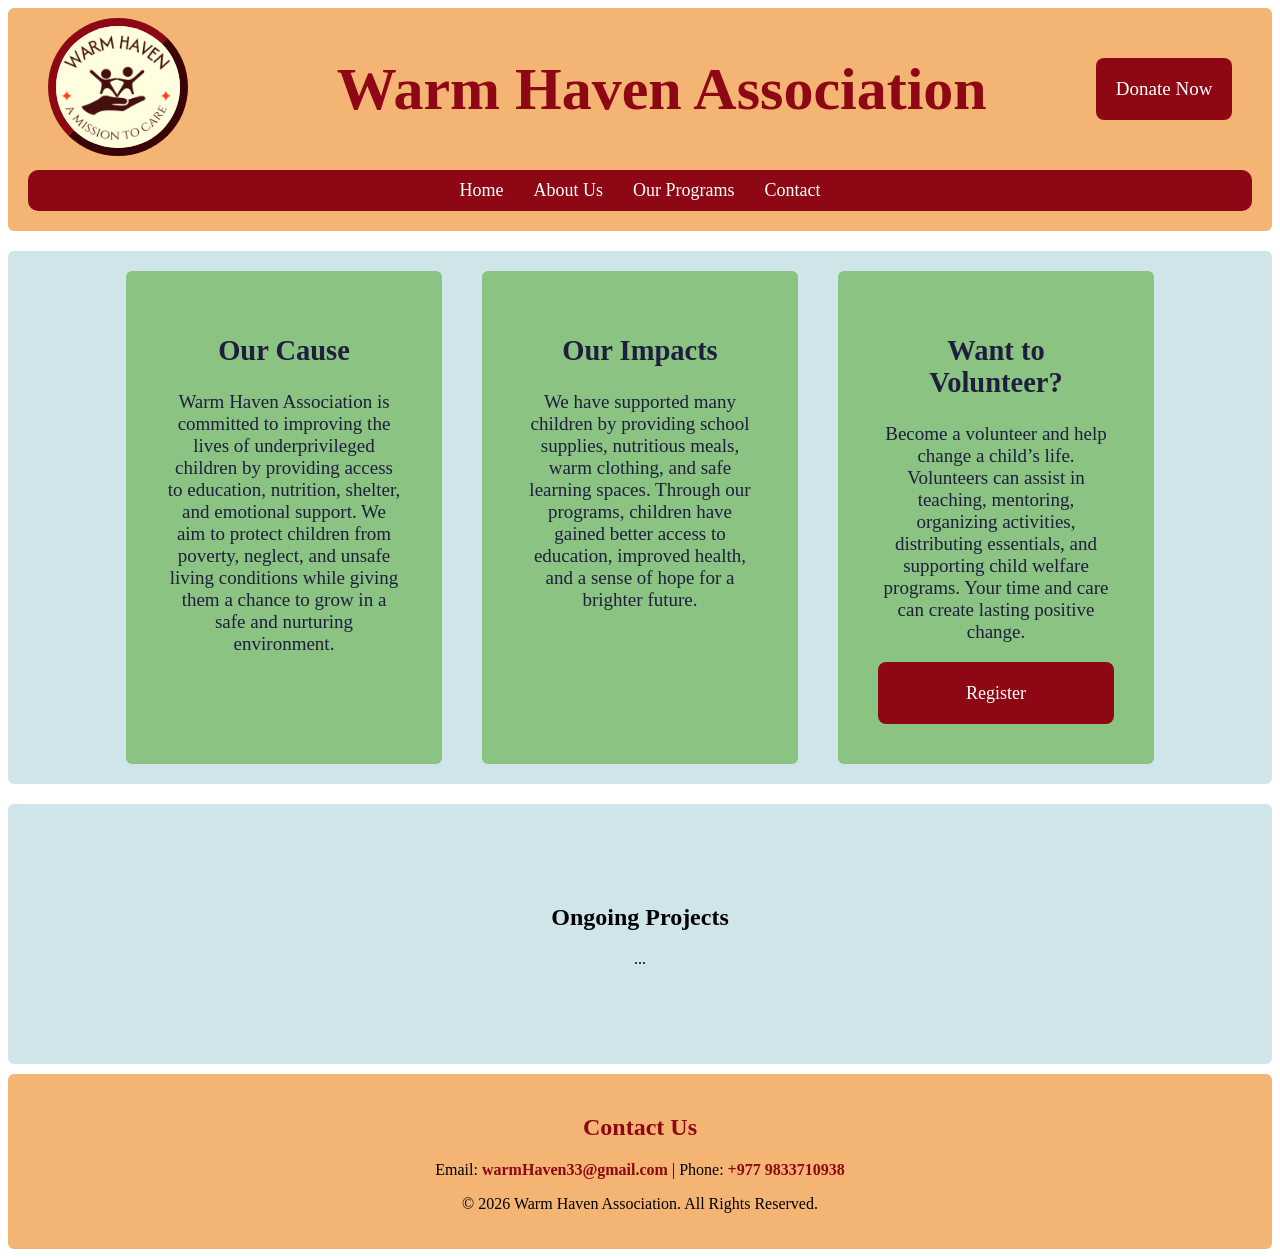
<file: index.html>
<!DOCTYPE html>
<html lang="en">
<head>
    <meta charset="UTF-8">
    <meta name="viewport" content="width=device-width, initial-scale=1.0">
    <title>My WebTech assignment-1</title>
    <link rel="stylesheet" href="webstyle.css">
</head>
<body>
<header>
    <div class="top-header">
        <div class="logo">
            <img src="images\logo.png" alt="Warm Haven Logo">
        </div>
        <div class="name">
            <h1>Warm Haven Association</h1>
        </div>
        <div class="button">
            <a href="donate.html" class="dbtn">Donate Now</a>
        </div>
    </div>
    <div class="nav">
        <ul>
            <li><a href="index.html">Home</a></li>
            <li><a href="#">About Us</a></li>
            <li><a href="programs.html">Our Programs</a></li>
            <li><a href="#">Contact</a></li>
        </ul>
    </div>
</header>
<main class="mains">
    <div class="info">
        <div class="cause">
            <h2>Our Cause</h2>
            <p>Warm Haven Association is committed to improving the lives of underprivileged children by providing 
                access to education, nutrition, shelter, and emotional support. 
                We aim to protect children from poverty, neglect, and unsafe living conditions while giving 
                them a chance to grow in a safe and nurturing environment.</p>
        </div>
        <div class="impact">
            <h2>Our Impacts</h2>
            <p>We have supported many children by providing school supplies, nutritious meals, warm clothing, and safe learning 
                spaces. Through our programs, children have gained better access to education, improved health, and a sense of hope 
                for a brighter future.
            </p>
        </div>
        <div class="register">
            <h2>Want to Volunteer? </h2>
            <p>Become a volunteer and help change a child’s life. Volunteers can assist in teaching, mentoring, 
                organizing activities, distributing essentials, and supporting child welfare programs. Your time and 
                care can create lasting positive change.</p>
            <div class="register-btn">
                <a href="register.html">Register</a>
            </div>
        </div>
    </div>
    <section class="projects">
        <div class="p1">
            <h2>Ongoing Projects</h2>
            <p>...</p>
        </div>
    </section>
</main>
    <footer class="contact">
        <div class="phone">
            <h2>Contact Us</h2>
            <p>Email: <a href="mailto:warmHaven33@gmail.com">warmHaven33@gmail.com</a> |
            Phone: <a href="tel:+9779833710938">+977 9833710938</a></p>
            <p>&copy; 2026 Warm Haven Association. All Rights Reserved.</p>
        </div>
    </footer>
</body>
</html>
</file>
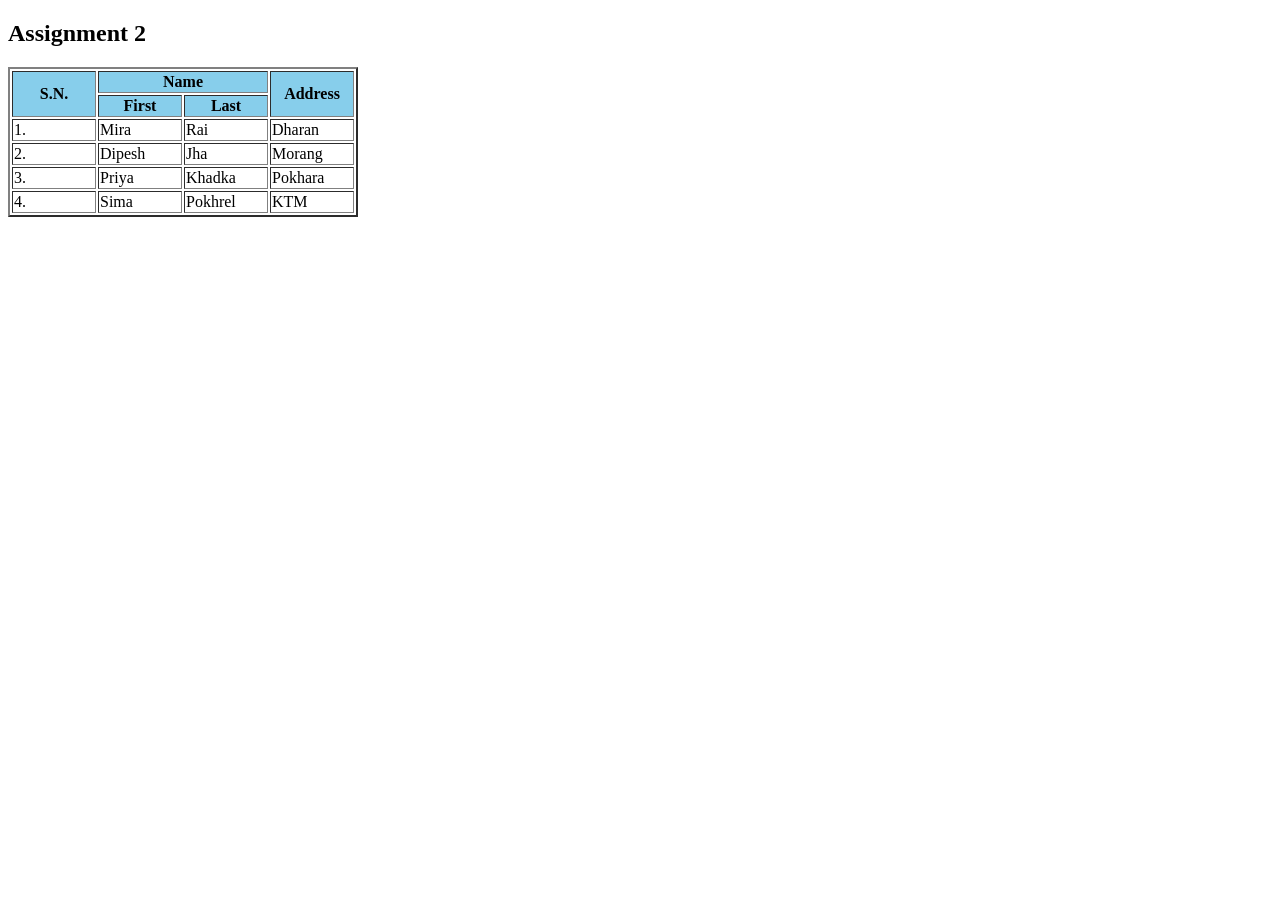
<file: assignment2.html>
<!DOCTYPE html>
<html lang="en">
<head>
    <meta charset="UTF-8">
    <meta name="viewport" content="width=device-width, initial-scale=1.0">
    <title>My WebTecch assignment-2</title>
</head>
<body>
    <h2> Assignment 2</h2>
    <table border="2">
        <tr align="center" bgcolor="skyblue"> 
            <th rowspan="2" width="80px">S.N.</th>
            <th colspan="2" width="80px">Name</th>
            <th rowspan="2" width="80px"> Address</th>
        </tr>
        <tr align="center" bgcolor="skyblue">
            <th width="80px">First</th>
            <th width="80px"> Last</th>
        </tr>
        <tr>
            <td>1.</td>
            <td>Mira</td>
            <td>Rai</td>
            <td>Dharan</td>
        </tr>
        <tr>
            <td>2.</td>
            <td>Dipesh</td>
            <td>Jha</td>
            <td>Morang</td>
        </tr>
        <tr>
            <td>3.</td>
            <td>Priya</td>
            <td>Khadka</td>
            <td>Pokhara</td>
        </tr>
        <tr>
            <td>4.</td>
            <td>Sima</td>
            <td>Pokhrel</td>
            <td>KTM</td>
        </tr>
    </table>
</body>
</html>
</file>
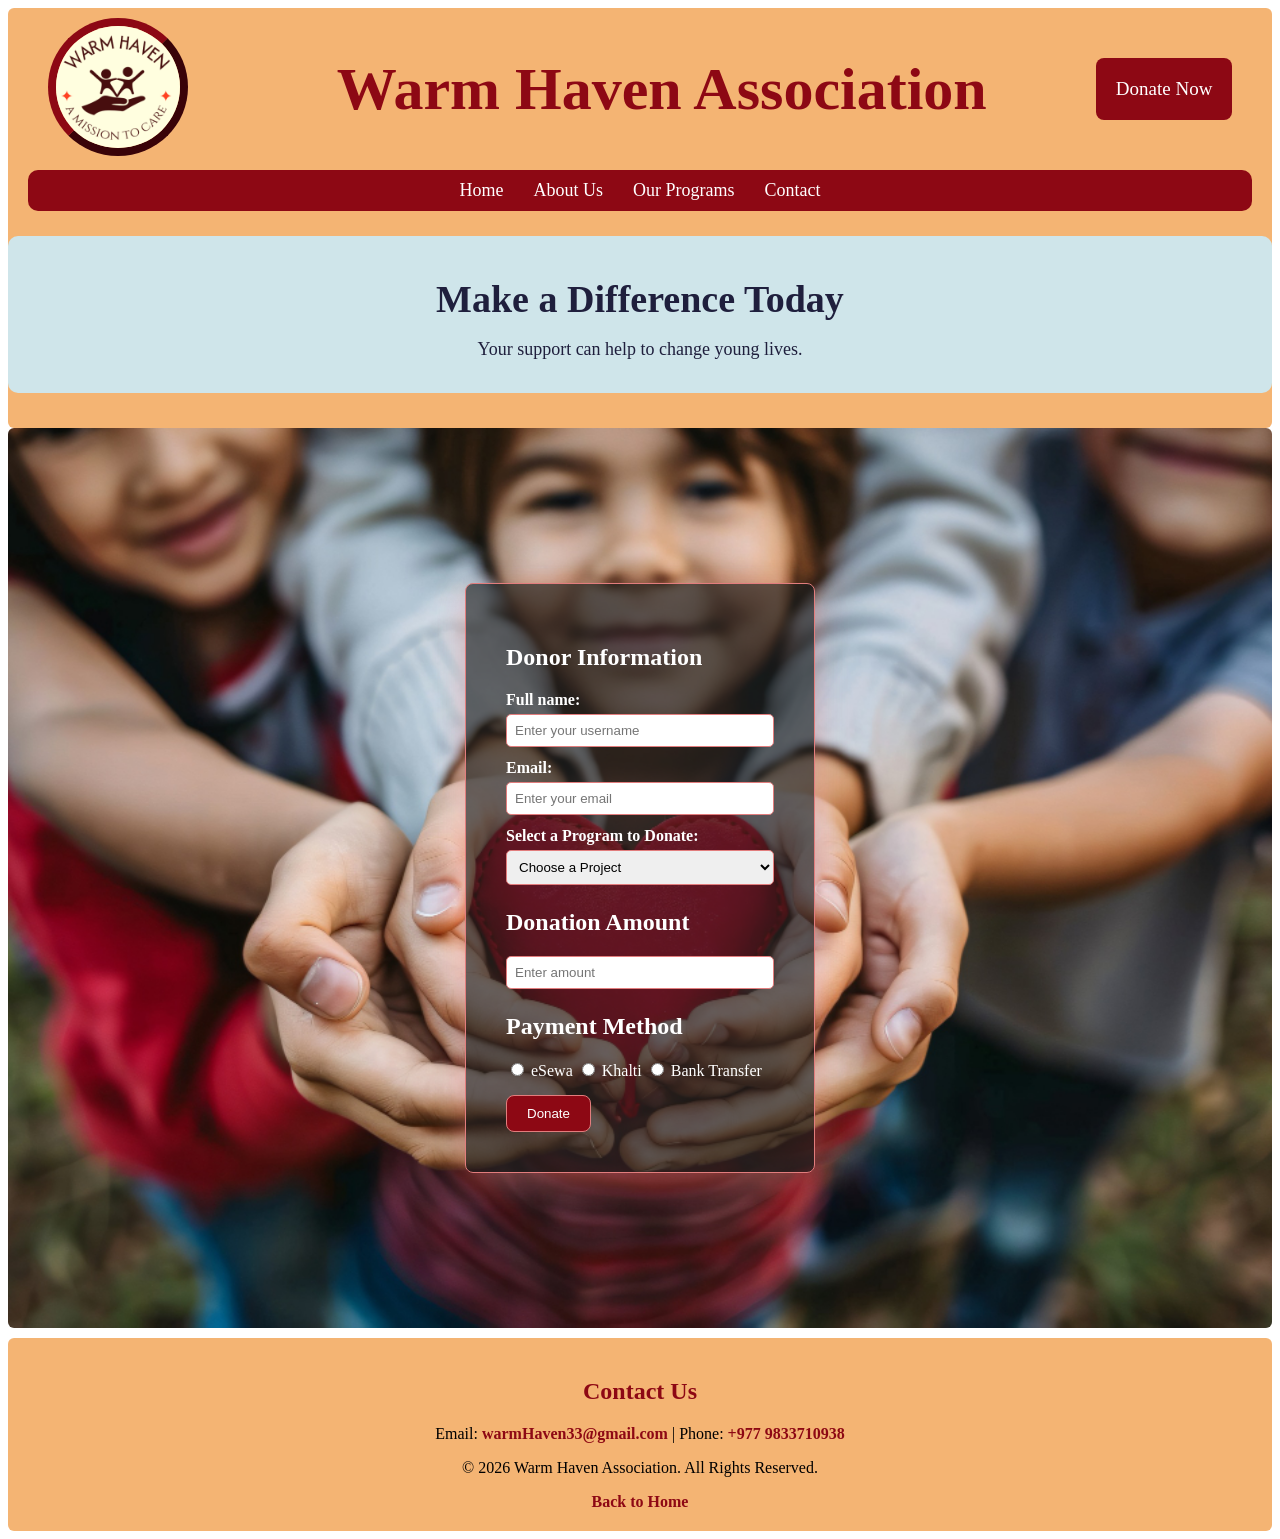
<file: donate.html>
<!DOCTYPE html>
<html lang="en">
<head>
    <meta charset="UTF-8">
    <meta name="viewport" content="width=device-width, initial-scale=1.0">
    <title>Donation Page</title>
    <link rel="stylesheet" href="webstyle.css">
</head>
<body>
    <header>
    <div class="top-header">
        <div class="logo">
            <img src="images/logo.png" alt="Warm Haven Logo">
        </div>
        <div class="name">
            <h1>Warm Haven Association</h1>
        </div>
        <div class="button">
            <a href="donate.html">Donate Now</a>
        </div>
    </div>
    <div class="nav">
        <ul>
            <li><a href="index.html">Home</a></li>
            <li><a href="#">About Us</a></li>
            <li><a href="programs.html">Our Programs</a></li>
            <li><a href="#">Contact</a></li>
        </ul>
    </div>
    <div class="header-text">
        <h1> Make a Difference Today</h1>
        <p>Your support can help to change young lives.</p>
    </div>
</header>
<main class="donate-section">
    <div class="donate-form">
        <form name="donateForm" onsubmit="return validateForm('donateForm')">
            <h2> Donor Information</h2>
            <div class="donate-group">
                <label for="username">Full name: </label>
                <input type="text" id="username" placeholder="Enter your username">
                <div class="error" id="usernameError"></div>
            </div>
            <div class="donate-group">
                <label for="email">Email: </label>
                <input type="email" id="email" placeholder="Enter your email">
                <div class="error" id="emailError"></div>    
            </div>
            <div class="donate-group">
                <label for="program">Select a Program to Donate:</label>
                <select id="program">
                    <option value="">Choose a Project</option>
                    <option>Child Education Support</option>
                    <option>Nutrition & Meal Program</option>
                    <option>Warm Clothing Distribution</option>
                    <option>Child Health Care Program</option>
                </select>
                <div class="error" id="programError"></div>
            </div>
            <h2>Donation Amount</h2>
                <div class="donate-group">
                    <input type="number" placeholder="Enter amount">
                    <div class="error" id="amountError"></div>
                </div>
            <h2>Payment Method</h2>
            <div class="group-option">
                <label><input type="radio" name="payment"> eSewa</label>
                <label><input type="radio" name="payment"> Khalti</label>
                <label><input type="radio" name="payment"> Bank Transfer</label>
                <div class="error" id="paymentError"></div>
            </div>
            <div class="donate-btn">
                <button type="submit">Donate</button>
            </div>
        </form>
    </div>
</main>
    <footer class="contact">
        <div class="phone">
            <h2>Contact Us</h2>
            <p>Email: <a href="mailto:warmHaven33@gmail.com">warmHaven33@gmail.com</a> |
            Phone: <a href="tel:+9779833710938">+977 9833710938</a></p>
            <p>&copy; 2026 Warm Haven Association. All Rights Reserved.</p>
            <a href="index.html">Back to Home</a>
        </div>
    </footer>
    <script src="form-validation.js"></script>
</body>
</html>
</file>
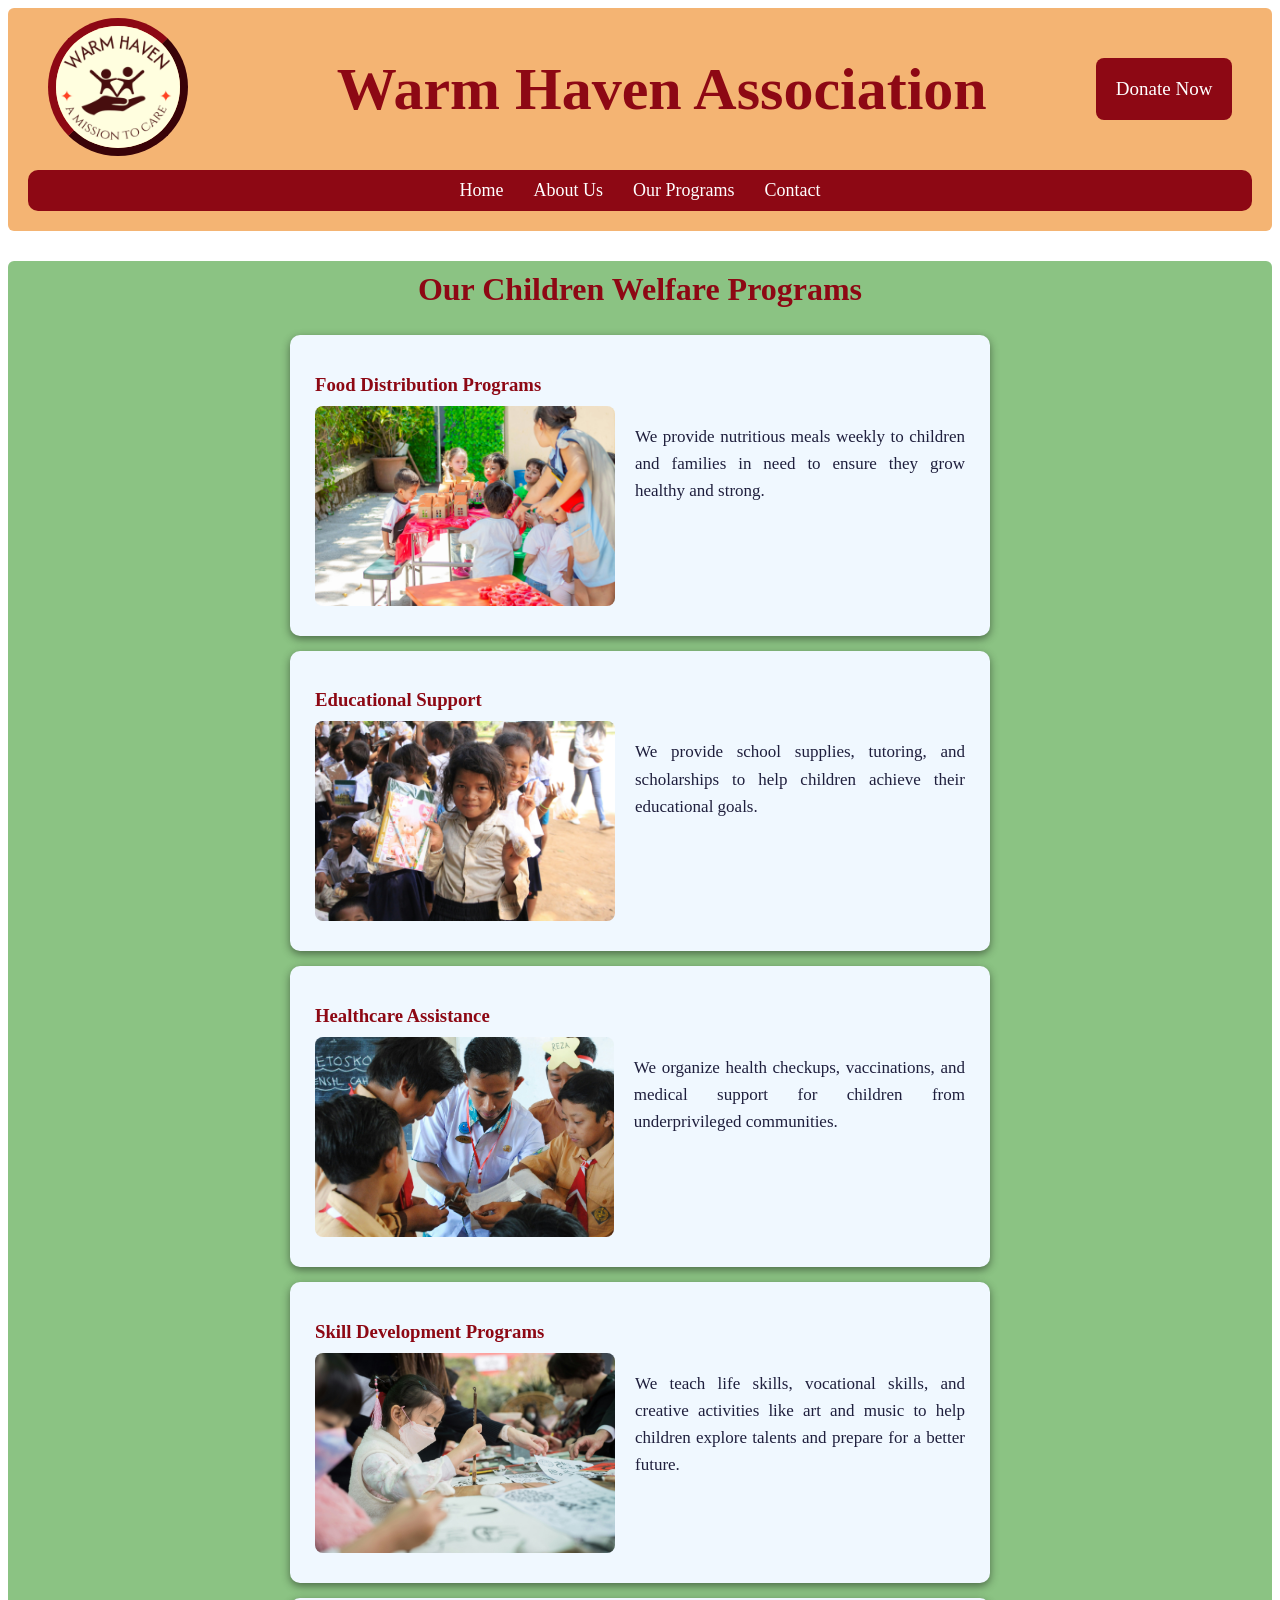
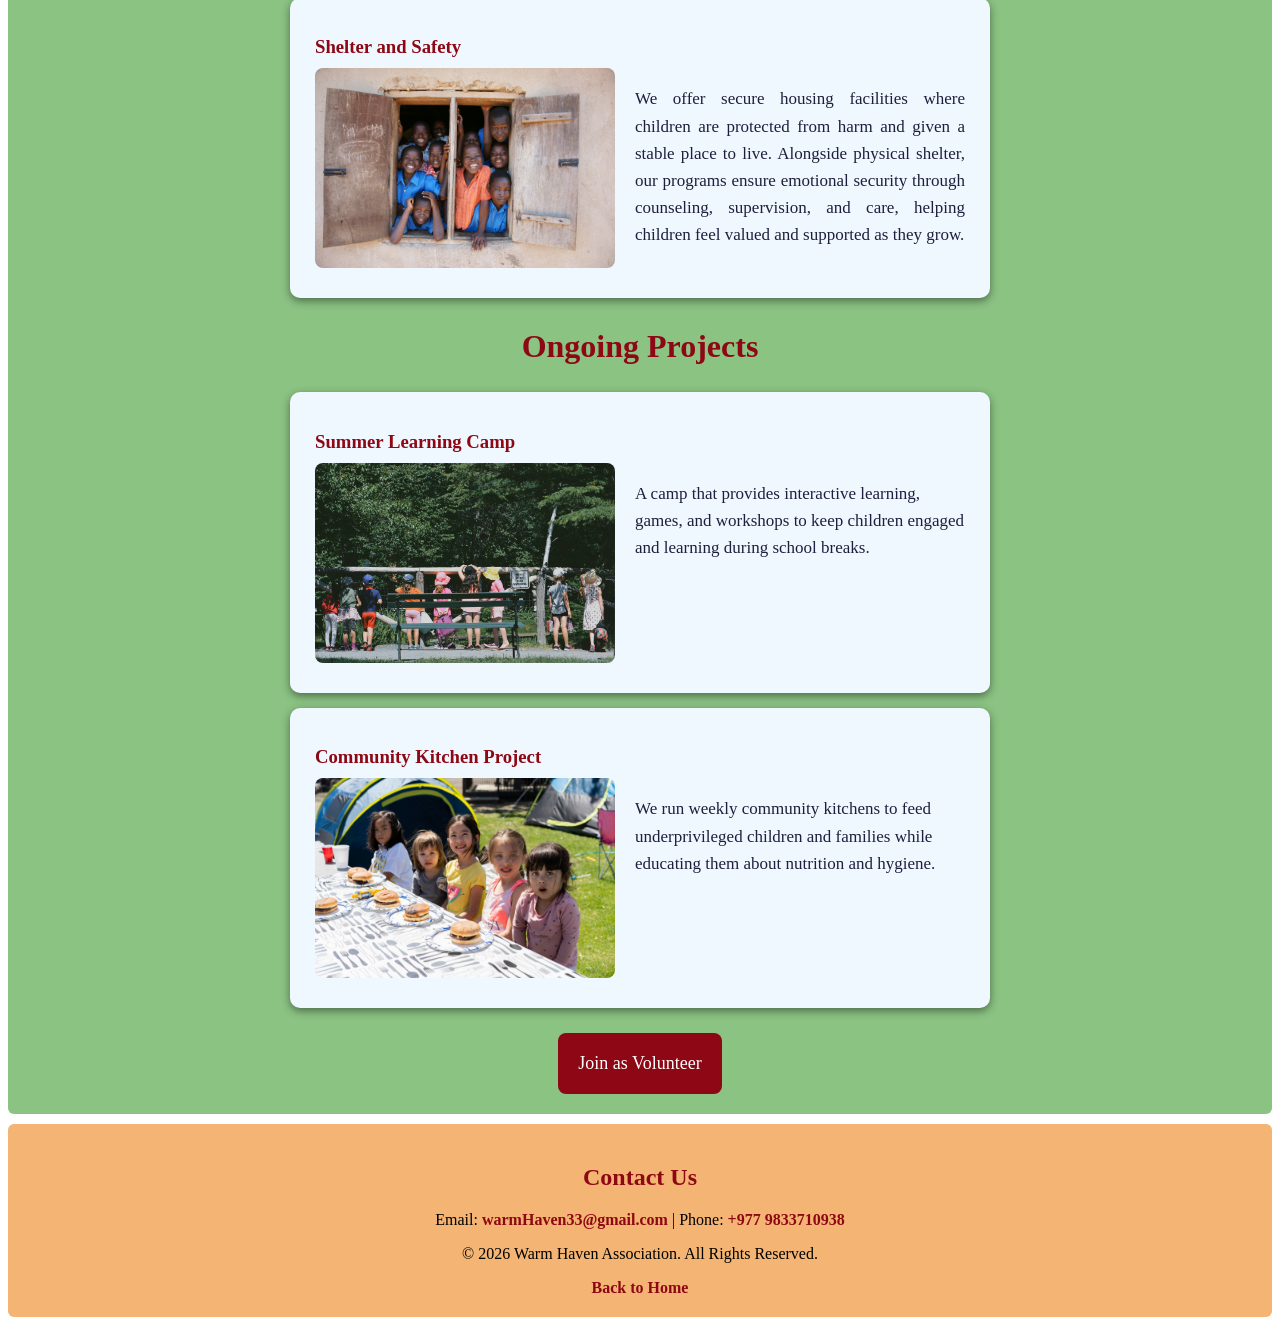
<file: programs.html>
<!DOCTYPE html>
<html lang="en">
<head>
    <meta charset="UTF-8">
    <meta name="viewport" content="width=device-width, initial-scale=1.0">
    <title>Our Programs</title>
    <link rel="stylesheet" href="webstyle.css">
</head>
<body>
    <header>
    <div class="top-header">
        <div class="logo">
            <img src="images/logo.png" alt="Warm Haven Logo">
        </div>
        <div class="name">
            <h1>Warm Haven Association</h1>
        </div>
        <div class="button">
            <a href="donate.html">Donate Now</a>
        </div>
    </div>
    <div class="nav">
        <ul>
            <li><a href="index.html">Home</a></li>
            <li><a href="#">About Us</a></li>
            <li><a href="programs.html">Our Programs</a></li>
            <li><a href="#">Contact</a></li>
        </ul>
    </div>
</header>
<main class="program-section">
    <div class="pro">
        <h2> Our Children Welfare Programs</h2>
    </div>
    <div class="pro-content">
        <h3> Food Distribution Programs</h3>
        <div class="pro-manage">
        <img src="images/food.jpg" alt="food distribution pic">
        <p>We provide nutritious meals weekly to children and families in need to ensure they grow healthy and strong.</p>
    </div>
    </div>
    <div class="pro-content">
        <h3> Educational Support</h3>
        <div class="pro-manage">
        <img src="images/edumaterial.jpg" alt="materials distribution pic">
        <p>We provide school supplies, tutoring, and scholarships to help children achieve their educational goals.</p>
    </div>
    </div>
    <div class="pro-content">
        <h3> Healthcare Assistance</h3>
        <div class="pro-manage">
        <img src="images/healthcare.jpg" alt="healthcare pic"> 
        <p>We organize health checkups, vaccinations, and medical support for children from underprivileged communities.</p>
    </div>
    </div>
    <div class="pro-content">
        <h3> Skill Development Programs</h3>
        <div class="pro-manage">
        <img src="images/skill.jpg" alt="child Development pic">
        <p>We teach life skills, vocational skills, and creative activities like art and music to help children explore talents and prepare for a better future.</p>
    </div>
    </div>
    <div class="pro-content">
        <h3> Shelter and Safety</h3>
        <div class="pro-manage">
        <img src="images/house.jpg" alt="Kids in a house pic">
        <p>We offer secure housing facilities where children are protected from harm and given a stable place to live. 
            Alongside physical shelter, our programs ensure emotional security through counseling, supervision, 
            and care, helping children feel valued and supported as they grow.</p>
    </div>
    </div>
        <div class="ongoing">
            <h2>Ongoing Projects</h2>
        </div>
    <section class="ongoing-projects">
        <div class="project">
            <h3>Summer Learning Camp</h3>
            <div class="ongoing-manage">
            <img src="images/summer camp.jpg" alt="Summer Learning Pic">
            <p>A camp that provides interactive learning, games, and workshops to keep children engaged and learning during school breaks.</p>
        </div>
        </div>
        <div class="project">
            <h3>Community Kitchen Project</h3>
            <div class="ongoing-manage">
            <img src="images/community.jpg" alt="Community Kitchen pic">
            <p>We run weekly community kitchens to feed underprivileged children and families while educating them about nutrition and hygiene.</p>
        </div>
        </div>
        <div class="btn-section">
            <a href="register.html" class="btn">Join as Volunteer</a>
        </div>
    </section>
</main>
    <footer class="contact">
        <div class="phone">
            <h2>Contact Us</h2>
           <p>Email: <a href="mailto:warmHaven33@gmail.com">warmHaven33@gmail.com</a> |
            Phone: <a href="tel:+9779833710938">+977 9833710938</a></p>
            <p>&copy; 2026 Warm Haven Association. All Rights Reserved.</p>
            <a href="index.html">Back to Home</a>
        </div>
    </footer>
</body>
</html>
</file>
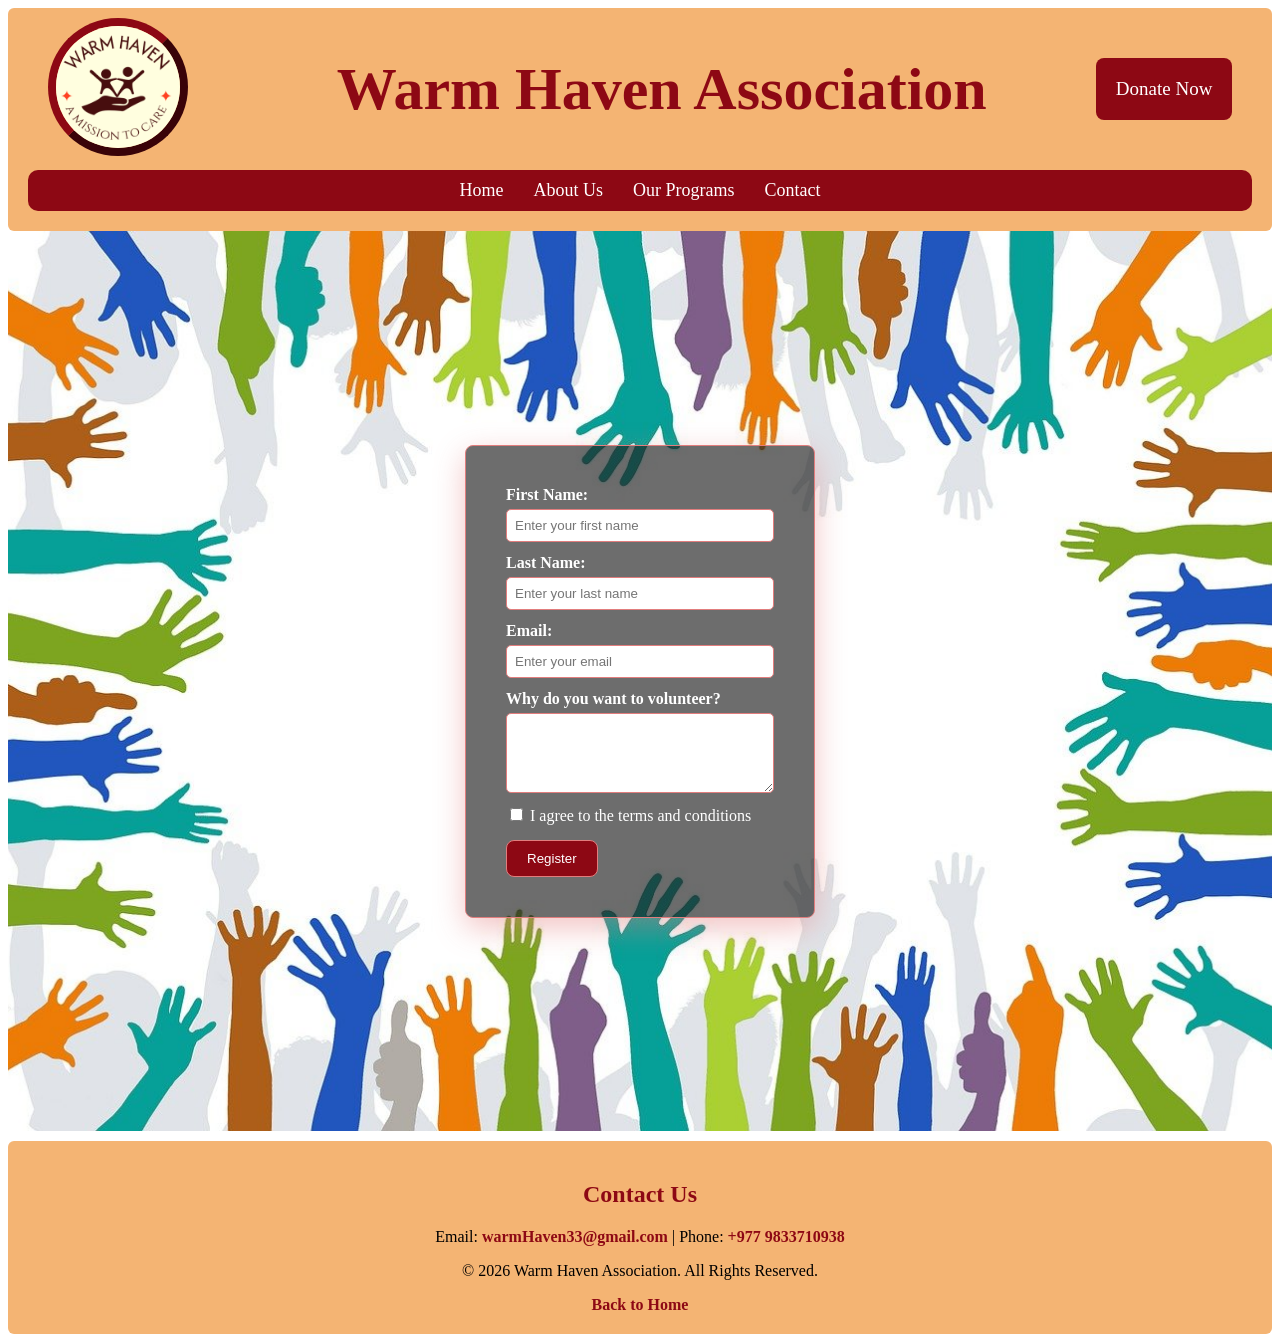
<file: register.html>
<!DOCTYPE html>
<html lang="en">
<head>
    <meta charset="UTF-8">
    <meta name="viewport" content="width=device-width, initial-scale=1.0">
    <title>Registration Form</title>
    <link rel="stylesheet" href="webstyle.css">
</head>
<body>
    <header>
    <div class="top-header">
        <div class="logo">
            <img src="images/logo.png" alt="Warm Haven Logo">
        </div>
        <div class="name">
            <h1>Warm Haven Association</h1>
        </div>
        <div class="button">
            <a href="donate.html">Donate Now</a>
        </div>
    </div>
    <div class="nav">
        <ul>
            <li><a href="index.html">Home</a></li>
            <li><a href="#">About Us</a></li>
            <li><a href="programs.html">Our Programs</a></li>
            <li><a href="#">Contact</a></li>
        </ul>
    </div>
</header>
    <div class="container">
            <div id="register_form">
                <form name="registerForm" onsubmit="return validateForm('registerForm')">
                <div class="group">
                    <label for="username">First Name:</label> <input type="text" id="username" name="firstname" placeholder="Enter your first name">
                    <div class="error" id="firstnameError"></div>
                </div>
                <div class="group">
                    <label for="lastname">Last Name:</label> <input type="text" id="lastname" name="lastname" placeholder="Enter your last name">
                    <div class="error" id="lastnameError"></div>
                </div>
                <div class="group">
                    <label for="email">Email:</label> <input type="email" id="email" name="email" placeholder="Enter your email">
                    <div class="error" id="emailError"></div>
                </div>
                <div class="group">
                    <label for="reason">Why do you want to volunteer?</label>
                    <textarea id="reason" name="reason"></textarea> 
                    <div class="error" id="reasonError"></div>
                </div>
                <div class="group-terms">
                    <input type="checkbox" id="terms" name="terms"><label for="terms"> I agree to the terms and conditions</label>
                    <div class="error" id="termsError"></div> 
                </div>
                <div>
                    <label><input type="submit" value="Register" id="button"></label>
                </div>
                </form>
            </div>
        </div>
    <footer class="contact">
        <div class="phone">
            <h2>Contact Us</h2>
            <p>Email: <a href="mailto:warmHaven33@gmail.com">warmHaven33@gmail.com</a> |
            Phone: <a href="tel:+9779833710938">+977 9833710938</a></p>
            <p>&copy; 2026 Warm Haven Association. All Rights Reserved.</p>
            <a href="index.html">Back to Home</a>
        </div>
    </footer>
</body>
<script src="form-validation.js"></script>
</html>
</file>
<file: webstyle.css>
*{
    box-sizing: border-box;
}
header, footer{
    width: 100%;
}
/*-----header-----*/
header{
    background-color: #F4B473;
    padding: 10px 0;
    border-radius: 6px;
}
.top-header{
    display: flex;
    align-items: center;
    gap: 30px;
    justify-content: space-around;
    flex-wrap: wrap;
}
.logo img{
    width: 140px;
    height: auto;
    border-style: outset;
    border-radius: 50%;
    border-color:#8D0814;
    border-width: 8px;
}
.name{
    margin-left: 40px;
    font-family: 'Merriweather';
    font-size: 30px;
    color: #8D0814;
    text-align: center;
}
.name h1{
    margin: 0;
    line-height: 1.2;
}
/*-----donate button----*/
.button {
    padding: 20px;
    background-color: #8D0814;
    border-radius: 8px;
}
.button a{
    text-decoration: none;
    font-size: 19px;
    color: white;
}
.button:hover{
    background-color: #E27D7D;
}
/*-----navigation------*/
.nav{
    background-color: #8D0814;
    padding: 10px;
    margin: 10px 20px;
    border-radius:10px;
}
.nav ul{
    list-style-type: none;
    display: flex;
    justify-content: center;
    flex-wrap: wrap;
    gap: 30px;
    margin: 0;
    padding: 0;
}
.nav ul li a{ 
    text-decoration: none;
    font-size: 18px;
    color: white;
    font-family: Merriweather;    
}
.nav ul li a:hover{
    color: #b49b9b;
    transition: 0.2s;
}
/*-----Main Body------*/
.info{
    display: flex;
    flex-wrap: wrap;
    justify-content: center;
    margin: 20px 0;
    background-color: #cfe5ea;
    border-radius: 6px;
}
.cause,.impact,.register{
    text-align: center;
    background-color: #8bc383;
    padding: 40px;
    width: 25%;
    margin: 20px;
    border-radius: 6px;
    color: #1F1F3D;
    font-size: 19px;
}
.register-btn{
    padding: 20px;
    background-color: #8D0814;
    border-radius: 8px;
}
.register-btn a{
    text-decoration: none;
    font-size: 18px;
    color: white;
}
.register-btn:hover{
    background-color: #E27D7D;
}
/*-----register.html------*/
.container{
    position: relative;
    display: flex;
    justify-content: center;
    align-items: center;
    min-height: 100vh;
    resize: vertical;
    width: 100%;
    border-radius: 6px;

    background-image: url("images/headerpic3.jpg");
    background-size: cover;
    background-repeat: no-repeat;
    background-position: center;
}
#register_form{
    padding: 40px;
    border: 1px solid #E27D7D;
    border-radius: 8px;
    background-color: rgba(31, 31, 31, 0.65);
    width: 350px;
    box-shadow: 0 10px 30px rgba(226, 125, 125, 0.45);
}
.group{
    margin-bottom: 8px;
    display: flex;
    flex-direction: column;
}
.group label{
    font-weight: bold;
    color: white;
    margin-bottom: 5px;
}
.group input, .group textarea{
    width: 100%;
    padding: 8px;
    border: 1px solid #E27D7D;
    border-radius: 5px;
}
#register_form textarea {
    min-height: 80px;
    resize: vertical;
}
.group-terms{
    align-items: center;
    color: white;
    margin-bottom: 15px;
}
#button{
    padding: 10px 20px;
    background-color: #8D0814;
    color: white;
    border: 1px solid #E27D7D;
    border-radius: 8px;
}
#button:hover {
    background-color: #E27D7D;
}
/*------index.html(ongoing projects section)-------*/
.projects{
    margin-top: 10px;
}
.p1{
    background-color: #cfe5ea;
    text-align: center;
    padding: 80px;
    border-radius: 6px;
}
/*-----Programs.html----*/
.program-section{
    background-color: #8bc383;
    border-radius: 6px;
}
.pro {
    text-align: center;
    margin: 30px 0 20px;
    font-family: 'Merriweather', serif;
}
.pro h2 {
    padding-top: 10px;
    font-size: 32px;
    color: #8D0814;
}
.pro-content {
    background-color: aliceblue;
    margin: 15px auto;
    padding: 20px 25px;
    border-radius: 10px;
    max-width: 700px;
    box-shadow: 0 3px 8px rgba(0,0,0,0.45);
}
.pro-content h3 {
    color: #8D0814;
    margin-bottom: 10px;
}
.pro-content p {
    font-size: 17px;
    line-height: 1.6;
    color: #1F1F3D;
    text-align: justify;
}
.pro-manage{
    display: flex;
    align-items: flex-start;
    gap: 20px;
}
.pro-content img{
    width: 400px;
    height: 200px;
    object-fit: cover;
    border-radius: 8px;
    margin-bottom: 10px;
}
.ongoing{
    text-align: center;
    margin: 30px 0 20px;
    font-family: 'Merriweather', serif;
}
.ongoing h2{
    font-size: 32px;
    color: #8D0814;
}
.project{
    background-color: aliceblue;
    margin: 15px auto;
    padding: 20px 25px;
    border-radius: 10px;
    max-width: 700px;
    box-shadow: 0 3px 8px rgba(0,0,0,0.45);
}
.project h3 {
    color: #8D0814;
    margin-bottom: 10px;
}
.project p {
    font-size: 17px;
    line-height: 1.6;
    color: #1F1F3D;
}
.ongoing-manage{
    display: flex;
    align-items: flex-start;
    gap: 20px;
}
.project img{
    width: 400px;
    height: 200px;
    object-fit: cover;
    border-radius: 8px;
    margin-bottom: 10px;
}
.btn-section{
    padding: 10px;
    display: flex;
    justify-content: center;
}
.btn{
    padding: 20px;
    background-color: #8D0814;
    border-radius: 8px;
    margin-bottom: 10px;
}
.btn-section a{
    text-decoration: none;
    font-size: 18px;
    color: white;
}
.btn-section a:hover{
    background-color: #E27D7D;
}
/*----------donate.html-----*/
.header-text {
    text-align: center;
    margin: 25px 0;
    background-color: #cfe5ea;
    padding: 15px;
    border-radius: 10px;    
}
.header-text h1 {
    font-size: 38px;
    color: #1f1f3d;
    margin-bottom: 10px;
}
.header-text p {
    font-size: 18px;
    color: #1F1F3D;
}
.donate-section{
    position: relative;
    display: flex;
    justify-content: center;
    align-items: center;
    min-height: 100vh;
    width: 100%;
    border-radius: 6px;

    background-image: url("images/header2.jpg");
    background-size: cover;
    background-repeat: no-repeat;
    background-position: center;
}
.donate-form{
    padding: 40px;
    border: 1px solid #E27D7D;
    border-radius: 8px;
    background-color: rgba(31, 31, 31, 0.65);
    width: 350px;
    box-shadow: 0 10px 30px rgba(226, 125, 125, 0.45);
}
.donate-form h2{
    color: white;
}
.donate-group{
    margin-bottom: 8px;
    display: flex;
    flex-direction: column;
}
.donate-group label{
    color: white;
    font-weight: bold;
    margin-bottom: 5px;
}
.donate-group input, .donate-group select{
    width: 100%;
    padding: 8px;
    border: 1px solid #E27D7D;
    border-radius: 5px;
}
.group-option{
    align-items: center;
    color: white;
    margin-bottom: 15px;
}
.donate-btn button{
    padding: 10px 20px;
    background-color: #8D0814;
    color: white;
    border: 1px solid #E27D7D;
    border-radius: 8px;
}
.donate-btn button:hover {
    background-color: #E27D7D;
}

/*-----Footer------*/
footer {
    background-color: #F4B473;
    text-align: center;
    padding: 20px;
    border-radius: 10px;
    margin-top: 40px;
    font-family: 'Merriweather', serif;
}
footer a {
    text-decoration: none;
    color: #8D0814;
    font-weight: bold;
}
.contact{
    margin-top: 10px;
    background-color: #F4B473;
    text-align: center;
    padding: 20px;
    border-radius: 6px;
}
.contact h2{
    color: #8D0814;
}
/*----form validation------*/
.error {
    color: #FF6B6B;      
    font-size: 13px;
    font-style: normal;
    font-weight: 500;
    margin-top: 4px;
}
</file>
